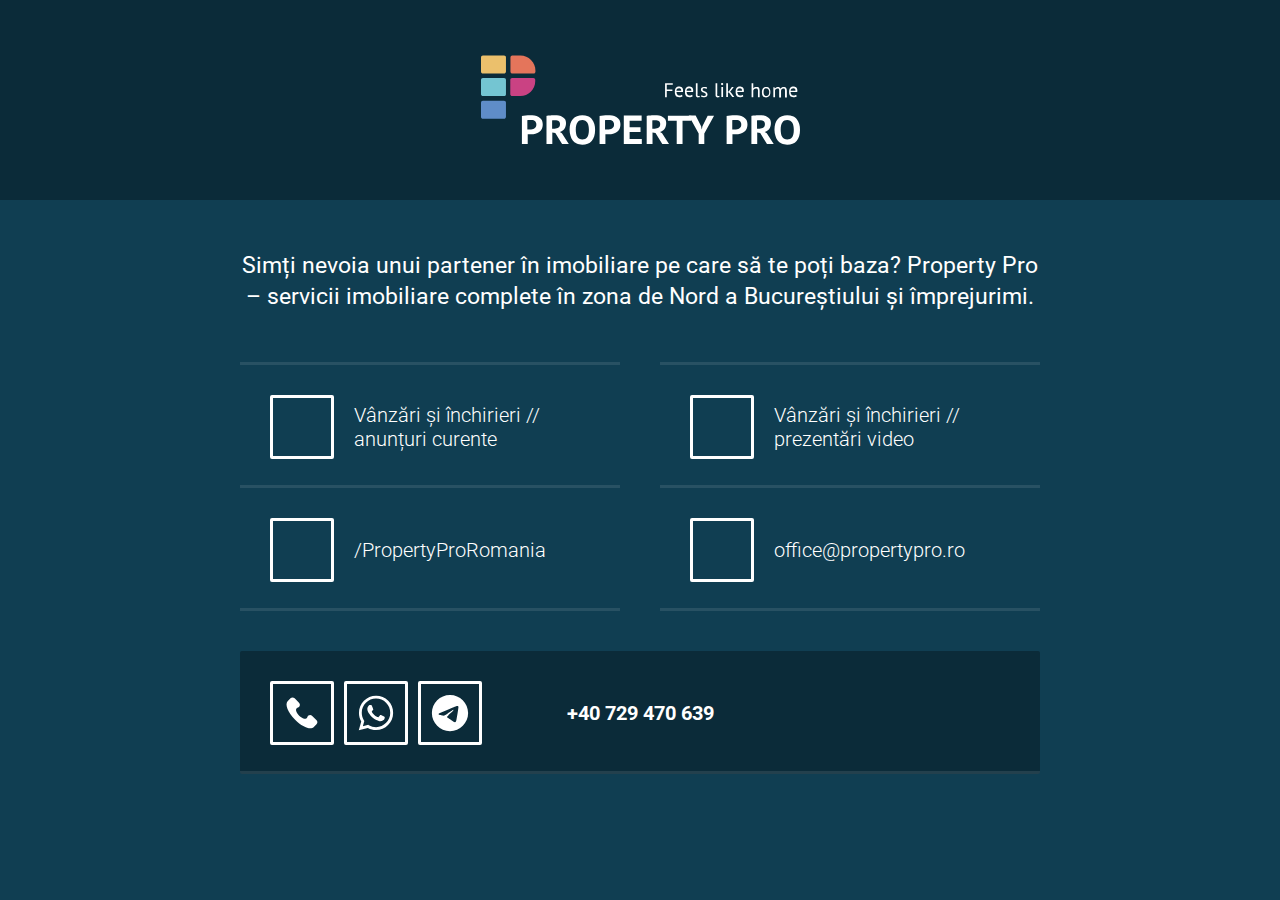
<file: htdocs/index.html>
<!DOCTYPE html>
<html>
<head>
    <!-- Charset -->
    <meta charset="UTF-8">

    <!-- Mobile -->
    <meta name="viewport" content="width=device-width, initial-scale=1">

    <!-- Meta title -->
    <title>Property Pro | Imobiliare</title>

    <!-- Meta description -->
    <meta name="description" content="Simți nevoia unui partener în imobiliare pe care să te poți baza? Property Pro – servicii imobiliare complete în zona de Nord a Bucureștiului și împrejurimi.">

    <!-- Favicon -->
    <link rel="apple-touch-icon" sizes="180x180" href="/resources/img/favicon/apple-touch-icon.png">
    <link rel="icon" type="image/png" sizes="32x32" href="/resources/img/favicon/favicon-32x32.png">
    <link rel="icon" type="image/png" sizes="16x16" href="/resources/img/favicon/favicon-16x16.png">
    <link rel="manifest" href="/resources/img/favicon/site.webmanifest">
    <link rel="mask-icon" href="/resources/img/favicon/safari-pinned-tab.svg" color="#0b2b39">
    <link rel="shortcut icon" href="/resources/img/favicon/favicon.ico">
    <meta name="msapplication-TileColor" content="#0b2b39">
    <meta name="msapplication-config" content="/resources/img/favicon/browserconfig.xml">
    <meta name="theme-color" content="#0b2b39">

    <!-- Fonts -->
    <link rel="preconnect" href="https://fonts.googleapis.com">
    <link rel="preconnect" href="https://fonts.gstatic.com" crossorigin>
    <link href="https://fonts.googleapis.com/css2?family=Roboto:wght@300;400;500;700&display=swap" rel="stylesheet">

    <!-- Styles -->
    <link rel="stylesheet" href="resources/css/styles.css?v=2022-08-02-02">

    <!-- Global site tag (gtag.js) - Google Analytics -->
    <script async src="https://www.googletagmanager.com/gtag/js?id=G-F6TZV4PTLC"></script>
    <script>
        window.dataLayer = window.dataLayer || [];
        function gtag(){dataLayer.push(arguments);}
        gtag('js', new Date());

        gtag('config', 'G-F6TZV4PTLC');
    </script>
</head>

<body>
    <div class="header">
        <div class="logo"></div>
    </div>
    <div class="main">
        <h1>Simți nevoia unui partener în imobiliare pe care să te poți baza? Property Pro – servicii imobiliare complete în zona de Nord a Bucureștiului și împrejurimi.</h1>

        <div class="row">
            <div class="col">
                <a class="container-with-icon" target="_blank" href="https://www.imobiliare.ro/agentii/bucuresti/XCCQ">
                    <span class="icon imobiliare"></span>
                    <span class="text">Vânzări și închirieri // anunțuri curente</span>
                </a>
            </div>
            <div class="col">
                <a class="container-with-icon" target="_blank" href="https://www.youtube.com/channel/UCKjQld5ijKfM5c-trWWrv_g">
                    <span class="icon youtube"></span>
                    <span class="text">Vânzări și închirieri // prezentări video</span>
                </a>
            </div>
        </div>
        <div class="row">
            <div class="col">
                <a class="container-with-icon" target="_blank" href="https://www.facebook.com/PropertyProRomania/">
                    <span class="icon facebook"></span>
                    <span class="text">/PropertyProRomania</span>
                </a>
            </div>
            <div class="col">
                <a class="container-with-icon" target="_blank" href="mailto:office@propertypro.ro">
                    <span class="icon email"></span>
                    <span class="text">office@propertypro.ro</span>
                </a>
            </div>
        </div>
        <div class="row phone-row">
            <div class="col">
                <a class="container-with-icon" href="tel:+40729470639">
                    <div class="icons-container">
                        <span class="icon phone"></span>
                        <span class="icon whatsapp"></span>
                        <span class="icon telegram"></span>
                    </div>
                    <span class="text">+40 729 470 639</span>
                </a>
            </div>
        </div>
    </div>
</body>

</html>
</file>
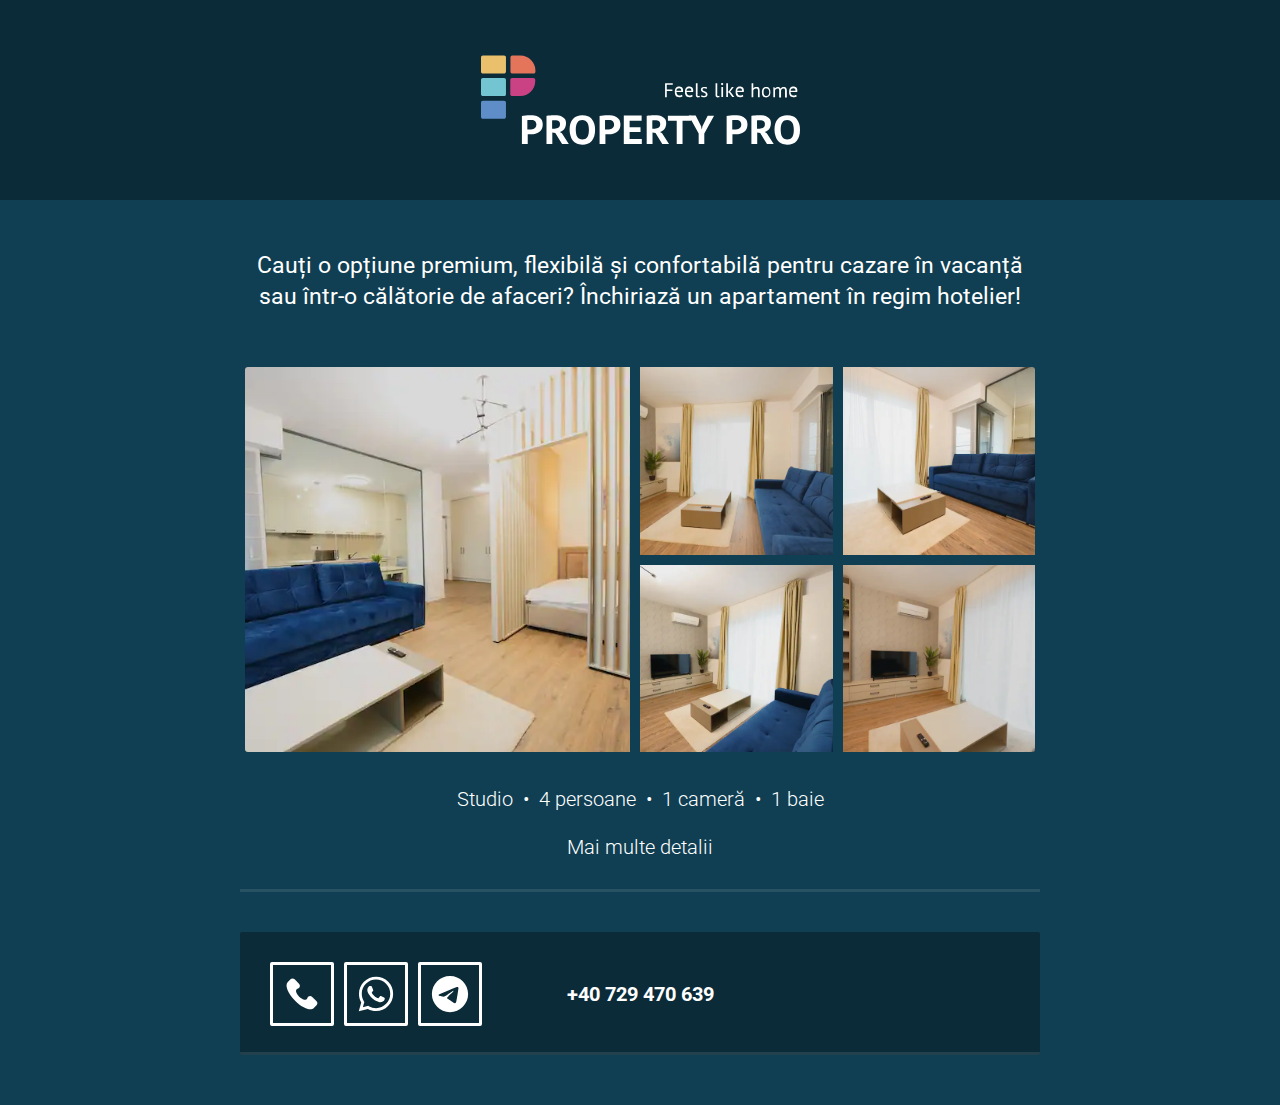
<file: htdocs/inchirieri-apartamente-regim-hotelier.html>
<!DOCTYPE html>
<html>
<head>
    <!-- Charset -->
    <meta charset="UTF-8">

    <!-- Mobile -->
    <meta name="viewport" content="width=device-width, initial-scale=1">

    <!-- Meta title -->
    <title>Property Pro | Închirieri apartamente în regim hotelier</title>

    <!-- Meta description -->
    <meta name="description" content="Cauți o opțiune premium, flexibilă și confortabilă pentru cazare în vacanță sau într-o călătorie de afaceri? Închiriază un apartament în regim hotelier!">

    <!-- Favicon -->
    <link rel="apple-touch-icon" sizes="180x180" href="/resources/img/favicon/apple-touch-icon.png">
    <link rel="icon" type="image/png" sizes="32x32" href="/resources/img/favicon/favicon-32x32.png">
    <link rel="icon" type="image/png" sizes="16x16" href="/resources/img/favicon/favicon-16x16.png">
    <link rel="manifest" href="/resources/img/favicon/site.webmanifest">
    <link rel="mask-icon" href="/resources/img/favicon/safari-pinned-tab.svg" color="#0b2b39">
    <link rel="shortcut icon" href="/resources/img/favicon/favicon.ico">
    <meta name="msapplication-TileColor" content="#0b2b39">
    <meta name="msapplication-config" content="/resources/img/favicon/browserconfig.xml">
    <meta name="theme-color" content="#0b2b39">

    <!-- Fonts -->
    <link rel="preconnect" href="https://fonts.googleapis.com">
    <link rel="preconnect" href="https://fonts.gstatic.com" crossorigin>
    <link href="https://fonts.googleapis.com/css2?family=Roboto:wght@300;400;500;700&display=swap" rel="stylesheet">

    <!-- Styles -->
    <link rel="stylesheet" href="resources/css/styles.css?v=2023-03-05-01">

    <!-- Global site tag (gtag.js) - Google Analytics -->
    <script async src="https://www.googletagmanager.com/gtag/js?id=G-F6TZV4PTLC"></script>
    <script>
        window.dataLayer = window.dataLayer || [];
        function gtag(){dataLayer.push(arguments);}
        gtag('js', new Date());

        gtag('config', 'G-F6TZV4PTLC');
    </script>
</head>

<body class="page-bnb">
    <div class="header">
        <a class="logo" href="/"></a>
    </div>
    <div class="main">
        <h1>Cauți o opțiune premium, flexibilă și confortabilă pentru cazare în vacanță sau într-o călătorie de afaceri? Închiriază un apartament în regim hotelier!</h1>

        <div class="row thumbs-row airbnb-01-row">
            <div class="col">
                <div class="img"></div>
            </div>
            <div class="col">
                <div class="img"></div>
                <div class="img"></div>
            </div>
            <div class="col">
                <div class="img"></div>
                <div class="img"></div>
            </div>
            <a class="cta" target="_blank" href="https://www.airbnb.com/rooms/862255837836453188?preview_for_ml=true&source_impression_id=p3_1680631950_I5%2BFJhlFVuVoSHu6">Studio &nbsp;&bull;&nbsp; 4 persoane &nbsp;&bull;&nbsp; 1 cameră &nbsp;&bull;&nbsp; 1 baie <br /><br /> Mai multe detalii</a>
        </div>
        <div class="row phone-row">
            <div class="col">
                <a class="container-with-icon" href="tel:+40729470639">
                    <div class="icons-container">
                        <span class="icon phone"></span>
                        <span class="icon whatsapp"></span>
                        <span class="icon telegram"></span>
                    </div>
                    <span class="text">+40 729 470 639</span>
                </a>
            </div>
        </div>
    </div>
</body>

</html>
</file>
<file: htdocs/resources/css/styles.css>
html,
body {
  margin: 0;
  height: 100%;
  background-color: #103E52;
  font-family: 'Roboto', sans-serif;
  font-size: 20px;
  font-weight: 300;
  color: #fff;
}

a {
  color: #fff;
  text-decoration: none;
  transition: opacity .2s ease-in-out;
}

a:hover {
  opacity: .7;
}

@media (min-width: 320px) and (max-width: 767px) {
  a:hover {
    opacity: 1;
  }
}

h1 {
  margin: 0 0 20px;
  max-width: 825px;
  padding: 0 10px 30px;
  box-sizing: border-box;
  font-family: 'Roboto', sans-serif;
  font-size: 23px;
  font-weight: 400;
  line-height: 31px;
  text-align: center;
}

@media (min-width: 320px) and (max-width: 767px) {
  h1 {
    margin-bottom: 10px;
    font-family: 'Roboto', sans-serif;
    font-size: 20px;
    font-weight: 400;
    line-height: 28px;
  }
}

.header {
  display: flex;
  flex-direction: column;
  align-items: center;
  justify-content: center;
  height: 200px;
  background-color: #0B2B39;
}

@media (min-width: 320px) and (max-width: 567px) and (orientation: portrait) {
  .header {
    height: 200px;
  }
}

.header .logo {
  width: 350px;
  height: 90px;
  background: url(../img/logo-color-dark-bg.svg) no-repeat center center;
}

@media (min-width: 320px) and (max-width: 567px) and (orientation: portrait) {
  .header .logo {
    width: 260px;
  }
}

.main {
  display: flex;
  flex-direction: column;
  align-items: center;
  padding: 50px;
}

@media (min-width: 320px) and (max-width: 567px) and (orientation: portrait) {
  .main {
    padding: 40px 20px;
  }
}

.main .row {
  display: flex;
  width: 840px;
}

@media (min-width: 320px) and (max-width: 567px) and (orientation: portrait) {
  .main .row {
    width: 100%;
    flex-direction: column;
  }
}

.main .row .col {
  flex: 1;
  height: 120px;
  margin: 0 20px;
  border-bottom: 3px solid rgba(255, 255, 255, 0.1);
}

@media (min-width: 320px) and (max-width: 567px) and (orientation: portrait) {
  .main .row .col {
    margin: 0;
  }
}

.main .row .col .container-with-icon {
  display: flex;
  align-items: center;
  width: 100%;
  padding: 30px;
  box-sizing: border-box;
}

@media (min-width: 320px) and (max-width: 767px) {
  .main .row .col .container-with-icon {
    padding: 20px 30px;
  }
}

.main .row .col .container-with-icon .icon {
  margin-right: 20px;
  min-width: 64px;
  width: 64px;
  height: 64px;
  box-sizing: border-box;
  border: 3px solid #fff;
  border-radius: 2px;
}

.main .row .col .container-with-icon .icon.phone {
  background: url(../img/icon-phone.svg) no-repeat center center;
}

.main .row .col .container-with-icon .icon.whatsapp {
  background: url(../img/icon-whatsapp.svg) no-repeat center center;
}

.main .row .col .container-with-icon .icon.telegram {
  background: url(../img/icon-telegram.svg) no-repeat center center;
}

.main .row .col:only-child .text {
  flex: 1;
  display: flex;
  justify-content: center;
}

.main .row:first-of-type .col {
  border-top: 3px solid rgba(255, 255, 255, 0.1);
}

@media (min-width: 320px) and (max-width: 567px) and (orientation: portrait) {
  .main .row:first-of-type .col:last-child {
    border-top: none;
  }
}

.main .row.phone-row {
  margin-top: 40px;
  border: none;
}

.main .row.phone-row .col {
  background-color: #0B2B39;
  border-radius: 2px;
}

.main .row.phone-row .col .container-with-icon {
  padding-right: 262px;
  align-items: flex-start;
}

@media (min-width: 320px) and (max-width: 567px) and (orientation: portrait) {
  .main .row.phone-row .col .container-with-icon {
    flex-direction: column-reverse;
    padding-right: 30px;
  }
}

.main .row.phone-row .col .container-with-icon .icons-container {
  display: flex;
}

@media (min-width: 320px) and (max-width: 567px) and (orientation: portrait) {
  .main .row.phone-row .col .container-with-icon .icons-container {
    margin-top: 20px;
    width: 100%;
    justify-content: center;
  }
}

.main .row.phone-row .col .container-with-icon .icon.phone, .main .row.phone-row .col .container-with-icon .icon.whatsapp {
  margin-right: 10px;
}

@media (min-width: 320px) and (max-width: 567px) and (orientation: portrait) {
  .main .row.phone-row .col .container-with-icon .icon.telegram {
    margin-right: 0;
  }
}

.main .row.phone-row .col .container-with-icon .text {
  font-weight: 700;
  display: flex;
  align-items: center;
  height: 64px;
}

@media (min-width: 320px) and (max-width: 567px) and (orientation: portrait) {
  .main .row.phone-row .col .container-with-icon .text {
    width: 100%;
  }
}

body.page-homepage .main .row .col .container-with-icon .icon.imobiliare {
  background: url(../img/icon-imobiliare.svg) no-repeat center center;
}

body.page-homepage .main .row .col .container-with-icon .icon.youtube {
  background: url(../img/icon-youtube.svg) no-repeat center center;
}

body.page-homepage .main .row .col .container-with-icon .icon.facebook {
  background: url(../img/icon-facebook.svg) no-repeat center center;
}

body.page-homepage .main .row .col .container-with-icon .icon.email {
  background: url(../img/icon-email.svg) no-repeat center center;
}

body.page-homepage .main .row.new-row .col .container-with-icon {
  color: #e4c278;
}

body.page-homepage .main .row.new-row .col .container-with-icon .icon {
  display: flex;
  align-items: center;
  justify-content: center;
  border-color: #e4c278;
  font-weight: 700;
  color: #e4c278;
}

body.page-bnb .main .row.thumbs-row {
  width: 800px;
  flex-wrap: wrap;
}

@media (min-width: 320px) and (max-width: 767px) {
  body.page-bnb .main .row.thumbs-row {
    width: 100%;
  }
}

body.page-bnb .main .row.thumbs-row .col {
  margin: 5px;
  height: auto;
  border: none;
}

@media (min-width: 320px) and (max-width: 767px) {
  body.page-bnb .main .row.thumbs-row .col {
    margin: 5px 0;
  }
}

body.page-bnb .main .row.thumbs-row .col .img {
  height: 385px;
  background-position: center center;
  background-repeat: no-repeat;
  background-size: cover;
}

@media (min-width: 320px) and (max-width: 767px) {
  body.page-bnb .main .row.thumbs-row .col .img {
    height: calc(100vw - 40px);
  }
}

body.page-bnb .main .row.thumbs-row .col:nth-child(1) {
  flex-grow: 2;
}

body.page-bnb .main .row.thumbs-row .col:nth-child(1) .img {
  background-image: url(../img/photos/airbnb-01/01.jpeg);
  border-radius: 3px 0 0 3px;
}

@media (min-width: 320px) and (max-width: 767px) {
  body.page-bnb .main .row.thumbs-row .col:nth-child(1) .img {
    border-radius: 3px 3px 0 0;
  }
}

@media (min-width: 320px) and (max-width: 767px) {
  body.page-bnb .main .row.thumbs-row .col:nth-child(2) {
    display: flex;
  }
}

body.page-bnb .main .row.thumbs-row .col:nth-child(2) .img {
  width: 192.5px;
  height: 187.5px;
}

@media (min-width: 320px) and (max-width: 767px) {
  body.page-bnb .main .row.thumbs-row .col:nth-child(2) .img {
    width: calc(50% - 5px);
  }
}

body.page-bnb .main .row.thumbs-row .col:nth-child(2) .img:nth-child(1) {
  margin-bottom: 10px;
  background-image: url(../img/photos/airbnb-01/02.jpeg);
}

@media (min-width: 320px) and (max-width: 767px) {
  body.page-bnb .main .row.thumbs-row .col:nth-child(2) .img:nth-child(1) {
    margin-bottom: 0;
    margin-right: 10px;
  }
}

body.page-bnb .main .row.thumbs-row .col:nth-child(2) .img:nth-child(2) {
  background-image: url(../img/photos/airbnb-01/03.jpeg);
}

@media (min-width: 320px) and (max-width: 767px) {
  body.page-bnb .main .row.thumbs-row .col:nth-child(3) {
    display: flex;
  }
}

body.page-bnb .main .row.thumbs-row .col:nth-child(3) .img {
  width: 192.5px;
  height: 187.5px;
}

@media (min-width: 320px) and (max-width: 767px) {
  body.page-bnb .main .row.thumbs-row .col:nth-child(3) .img {
    width: calc(50% - 5px);
  }
}

body.page-bnb .main .row.thumbs-row .col:nth-child(3) .img:nth-child(1) {
  margin-bottom: 10px;
  background-image: url(../img/photos/airbnb-01/04.jpeg);
  border-radius: 0 3px 0 0;
}

@media (min-width: 320px) and (max-width: 767px) {
  body.page-bnb .main .row.thumbs-row .col:nth-child(3) .img:nth-child(1) {
    margin-bottom: 0;
    margin-right: 10px;
    border-radius: 0 0 0 3px;
  }
}

body.page-bnb .main .row.thumbs-row .col:nth-child(3) .img:nth-child(2) {
  background-image: url(../img/photos/airbnb-01/05.jpeg);
  border-radius: 0 0 3px 0;
}

body.page-bnb .main .row.thumbs-row .cta {
  display: flex;
  align-items: center;
  justify-content: center;
  width: 100%;
  padding: 30px;
  box-sizing: border-box;
  border-bottom: 3px solid rgba(255, 255, 255, 0.1);
  text-align: center;
}
</file>
